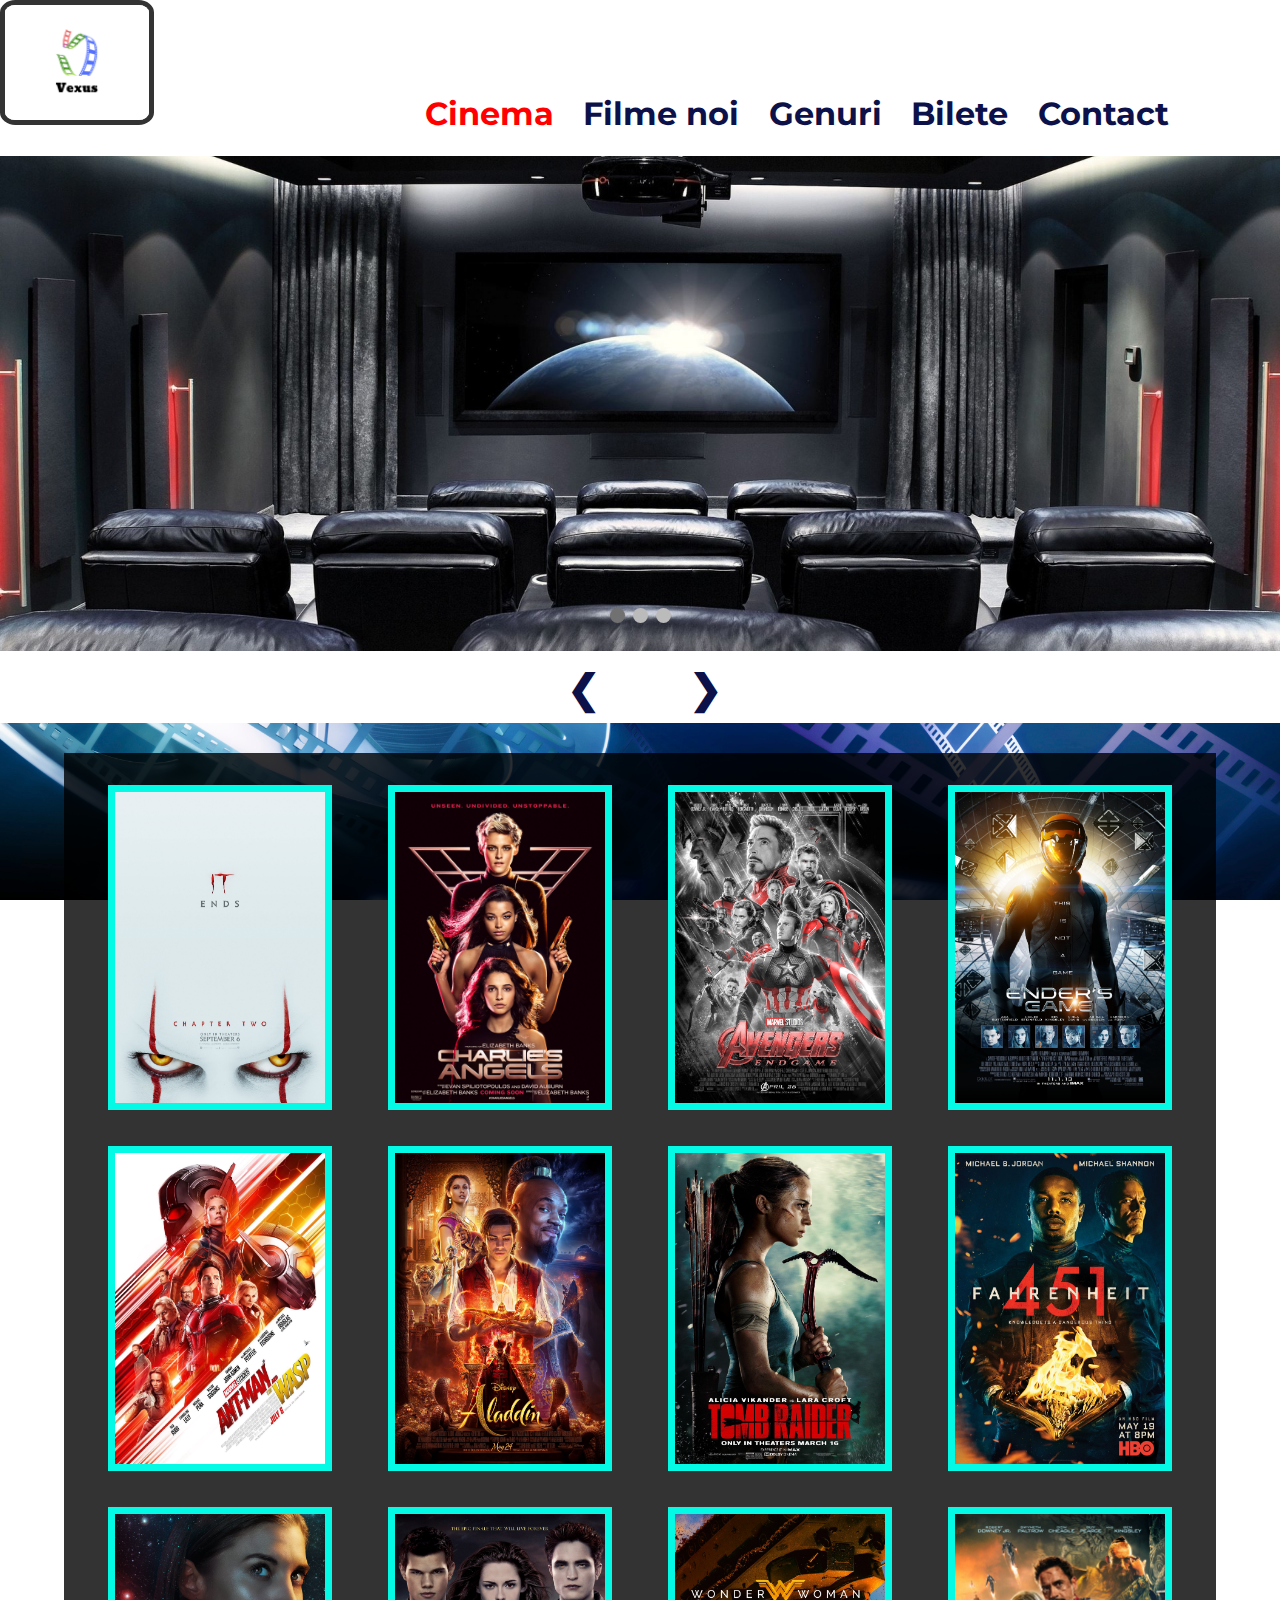
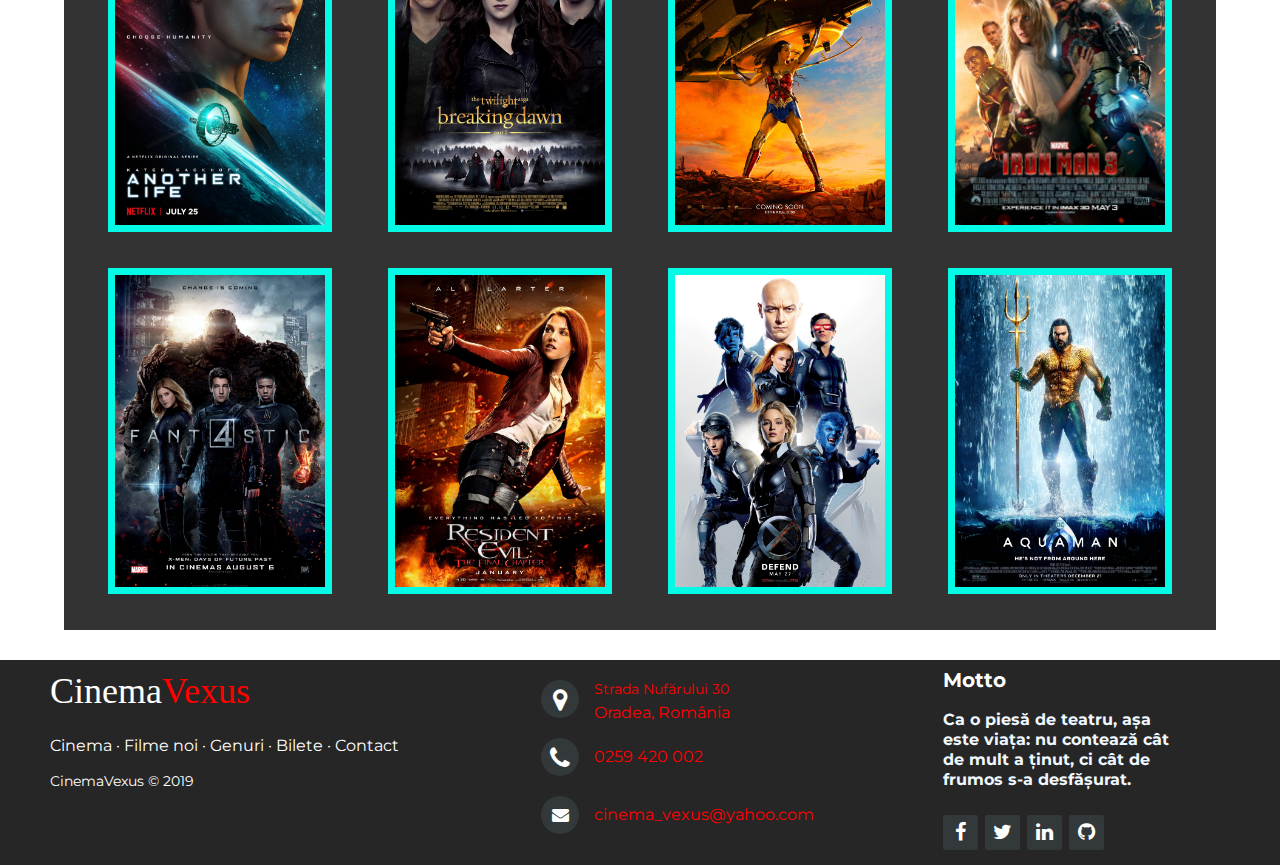
<file: index.html>
<!DOCTYPE html>
<html>
<head>
	<meta charset="utf-8">
	<title>Cinema</title>
	
	<link rel="stylesheet" type="text/css" href="./Cinema/style.css">
	
	<link rel="stylesheet" href="https://cdnjs.cloudflare.com/ajax/libs/font-awesome/4.7.0/css/font-awesome.min.css">
	<link href="https://fonts.googleapis.com/css?family=Montserrat" rel="stylesheet">
	
	<meta name="viewport" content="width=device-width, initial-scale=1">
	
	<script type="text/javascript" src="./Cinema/JavaScript/Hamburger.js"></script>
	<script type="text/javascript" src="./Cinema/JavaScript/Carousel.js"></script>
	<script type="text/javascript" src="./Cinema/JavaScript/Hover.js"></script>
</head>
<body>

	<header>
	
		<a href="index.html"><img src="./Cinema/Imagini Cinema/Imagini Logo/Vexus.png"  class="logo" alt="logo"></a>
		<nav>
			<a href="javascript:void(0);" class="icon" onclick="hamburgerMenu()"><i class="fa fa-bars"></i></a>
			<ul class="nav" id="primary-menu">
				    <li class="current-page"><a href="Cinema.html">Cinema</a></li>
                    <li><a href="./Filme noi/FilmeNoi.html">Filme noi</a></li>
                    <li><a href="./Genuri/Genuri.html">Genuri</a></li>
                    <li><a href="./Bilete/Bilete.html">Bilete</a></li>
                    <li><a href="./Contact/Contact.html">Contact</a></li>
			</ul>
		</nav>
		
		<div class="slideshow">
			<div class="mySlides fade">
				<img src="./Cinema/Imagini Cinema/Imagini Carousel/Imagine carousel 1.jpg" style="width:100%">
			  </div>

			<div class="mySlides fade">
			  <img src="./Cinema/Imagini Cinema/Imagini Carousel/Imagine carousel 2.jpg" style="width:100%">
			</div>

			<div class="mySlides fade">
			  <img src="./Cinema/Imagini Cinema/Imagini Carousel/Imagine carousel 3.jpg" style="width:100%">
			</div>
			
			<a class="prev" onclick="plusSlides(-1)">&#10094;</a>
			<a class="next" onclick="plusSlides(1)">&#10095;</a>
		</div>
		
		<div class="dots">
		  <span class="dot"></span> 
		  <span class="dot"></span> 
		  <span class="dot"></span>
		</div>
	</header>


<div class="main-wrapper">
	<section>
            <div class="gallery">
			  <img src="./Cinema/Imagini Cinema/Imagini Galerie/It.jpg"  alt="It">
            </div>
              
            <div class="gallery">
				<img src="./Cinema/Imagini Cinema/Imagini Galerie/Charlie s Angels.jpg" alt="Charlie s Angels">
            </div>
        
            <div class="gallery">
				<img src="./Cinema/Imagini Cinema/Imagini Galerie/Avengers.jpg" alt="Avengers">
            </div>
        
            <div class="gallery">
				<img src="./Cinema/Imagini Cinema/Imagini Galerie/Ender s Game.jpg" alt="Ender s Game">
            </div>
        
            <div class="gallery">
				<img src="./Cinema/Imagini Cinema/Imagini Galerie/Anti-Man.jpg" alt="Anti-Man">
            </div>
        
            <div class="gallery">
				<img src="./Cinema/Imagini Cinema/Imagini Galerie/Aladin.jpg" alt="Aladin">
            </div>
        
            <div class="gallery">
				<img src="./Cinema/Imagini Cinema/Imagini Galerie/Tomb-Raider.jpg" alt="Tomb-Raider">
            </div>
        
            <div class="gallery">
				<img src="./Cinema/Imagini Cinema/Imagini Galerie/Fahrenheit.jpg" alt="Fahrenheit">
            </div>
        
            <div class="gallery">
				<img src="./Cinema/Imagini Cinema/Imagini Galerie/Another.jpg" alt="Another">
            </div>
        
            <div class="gallery">
				<img src="./Cinema/Imagini Cinema/Imagini Galerie/Twiligth.jpg" alt="Twiligth">
            </div>
        
            <div class="gallery">
				<img src="./Cinema/Imagini Cinema/Imagini Galerie/Wonder-Woman.jpg" alt="Wonder-Woman">
            </div>
        
            <div class="gallery">
				<img src="./Cinema/Imagini Cinema/Imagini Galerie/Iron Man 3.jpg" alt="Iron Man 3">
            </div>

            <div class="gallery">
				<img src="./Cinema/Imagini Cinema/Imagini Galerie/Fantastic-Four.jpg" alt="Fantastic-Four">
            </div>

            <div class="gallery">
				<img src="./Cinema/Imagini Cinema/Imagini Galerie/Resident-Evil.jpg" alt="Resident-Evil">
            </div>

            <div class="gallery">
				<img src="./Cinema/Imagini Cinema/Imagini Galerie/X-men.jpeg" alt="X-men">
            </div>

            <div class="gallery">
				<img src="./Cinema/Imagini Cinema/Imagini Galerie/Aqua-Man.jpg" alt="Aqua-Man">
            </div>  
    </section>
</div>


    <footer class="footer-distributed">
		<div class="footer-left">
		<h3>Cinema<span>Vexus</span></h3>
 
		<p class="footer-links">
        <a href="index.html">Cinema</a>
    ·
		<a href="./Filme noi/FilmeNoi.html">Filme noi</a>
	·
		<a href="./Genuri/Genuri.html">Genuri</a>
	·
		<a href="./Bilete/Bilete.html">Bilete</a>
	·
		<a href="./Contact/Contact.html">Contact</a>
		</p>
 
		<p class="footer-company-name">CinemaVexus &copy; 2019</p>
		</div>
 

		<div class="footer-center">
		<div><i class="fa fa-map-marker"></i><p><span><a href="https://www.google.com/maps/place/Cinema+Palace/@47.0349011,21.9464564,17z/data=!3m1!4b1!4m5!3m4!1s0x474638715afbd18d:0xbb1c4d436ea71452!8m2!3d47.0349011!4d21.9486451">Strada Nufărului 30</span> Oradea, România</a></p></div>
 
		<div>
		<i class="fa fa-phone"></i><p>0259 420 002</p>
		</div>
 
		<div>
		<i class="fa fa-envelope"></i><p><a href="mailto:cinema_vexus@yahoo.com">cinema_vexus@yahoo.com</a></p>
		</div>
		</div>
 

		<div class="footer-right">
		<p class="footer-company-about">
		<span>Motto</span>
			  Ca o piesă de teatru, așa este viața: 
			  nu contează cât de mult a ținut,
			  ci cât de frumos s-a desfășurat.
		</p>
 
		<div class="footer-icons">
			  <a href="https://www.facebook.com"><i class="fa fa-facebook"></i></a>
			  <a href="https://twitter.com/?lang=ro"><i class="fa fa-twitter"></i></a>
			  <a href="https://ro.linkedin.com"><i class="fa fa-linkedin"></i></a>
			  <a href="https://circleci.com/integrations/github/?utm_source=gnb&utm_medium=SEM&utm_campaign=SEM-gnb-Github-Eng-ni&utm_content=SEM-gnb-Github-Eng-ni-Github&gclid=EAIaIQobChMIz46CmZa45gIVguF3Ch3kxQafEAAYASAAEgL9aPD_BwE"><i class="fa fa-github"></i></a> 
		</div>
		</div>
		</footer>
</div>
</body>
</html>
</file>
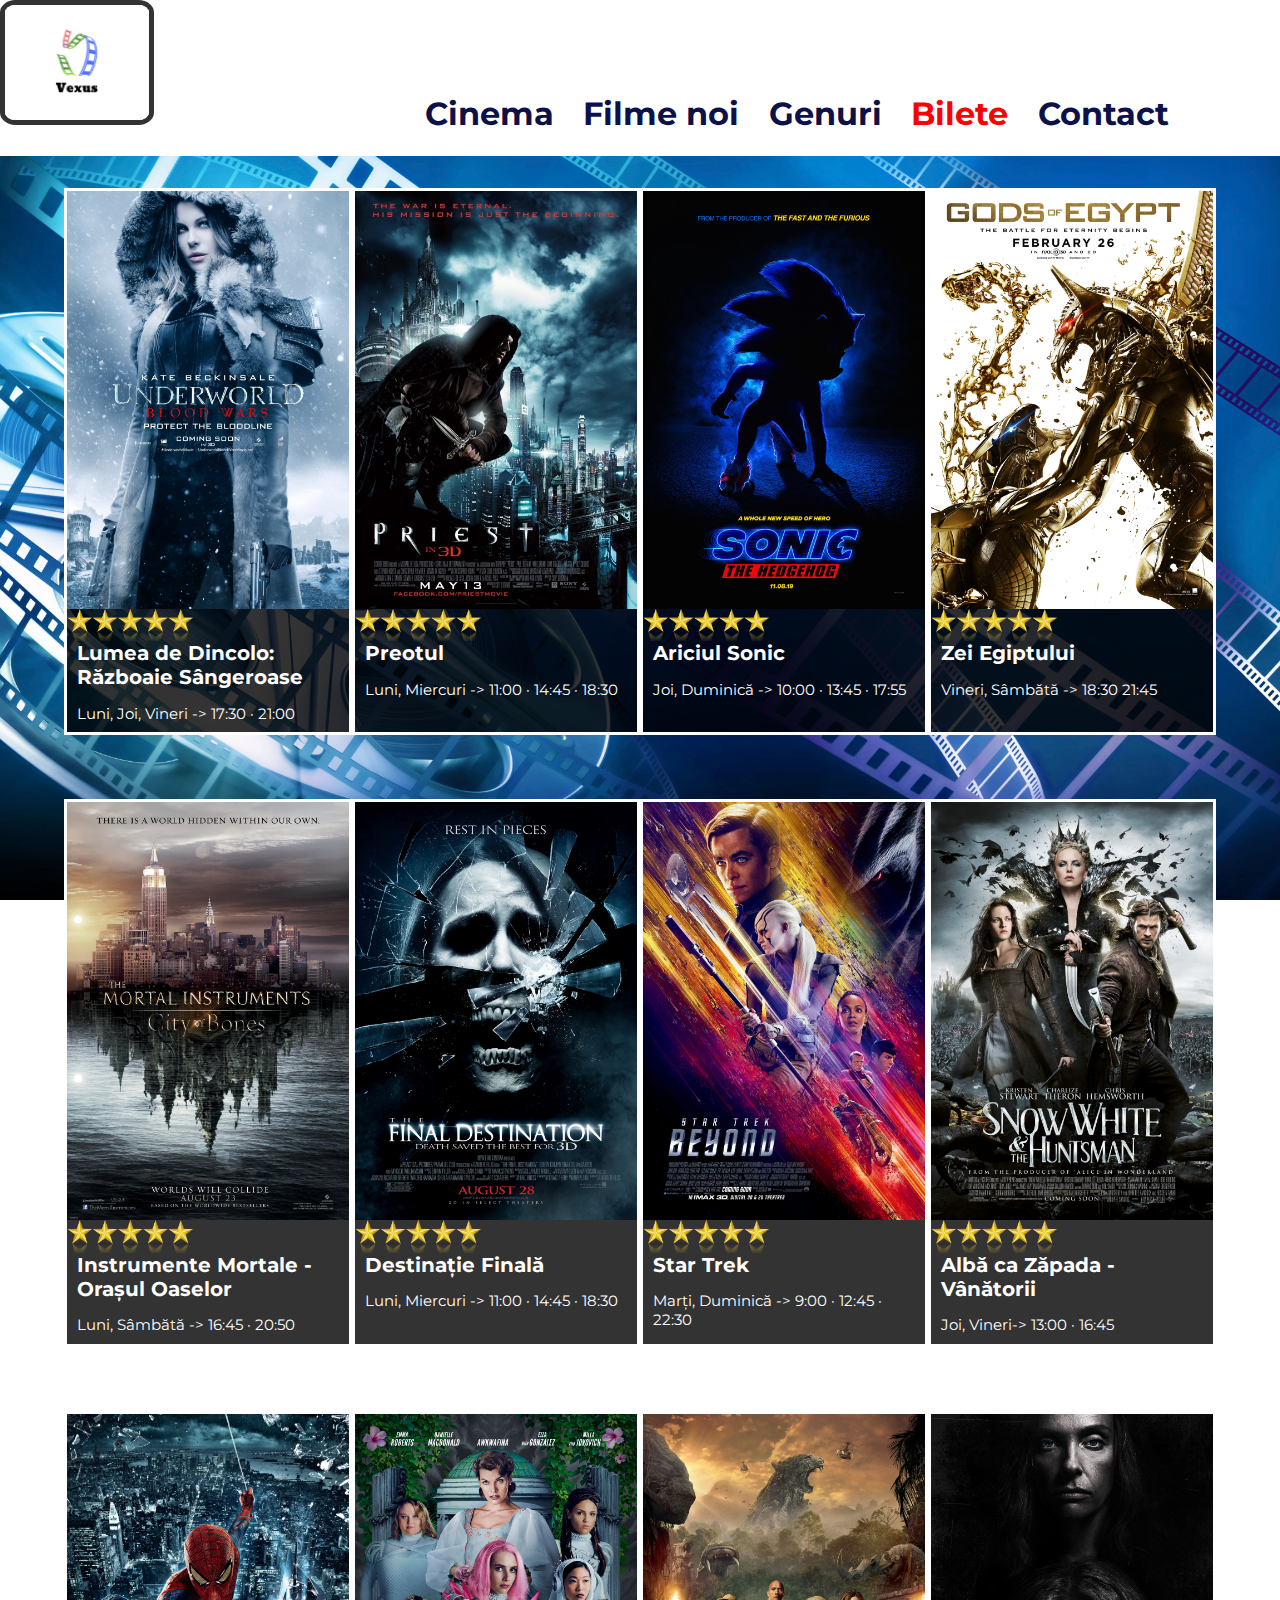
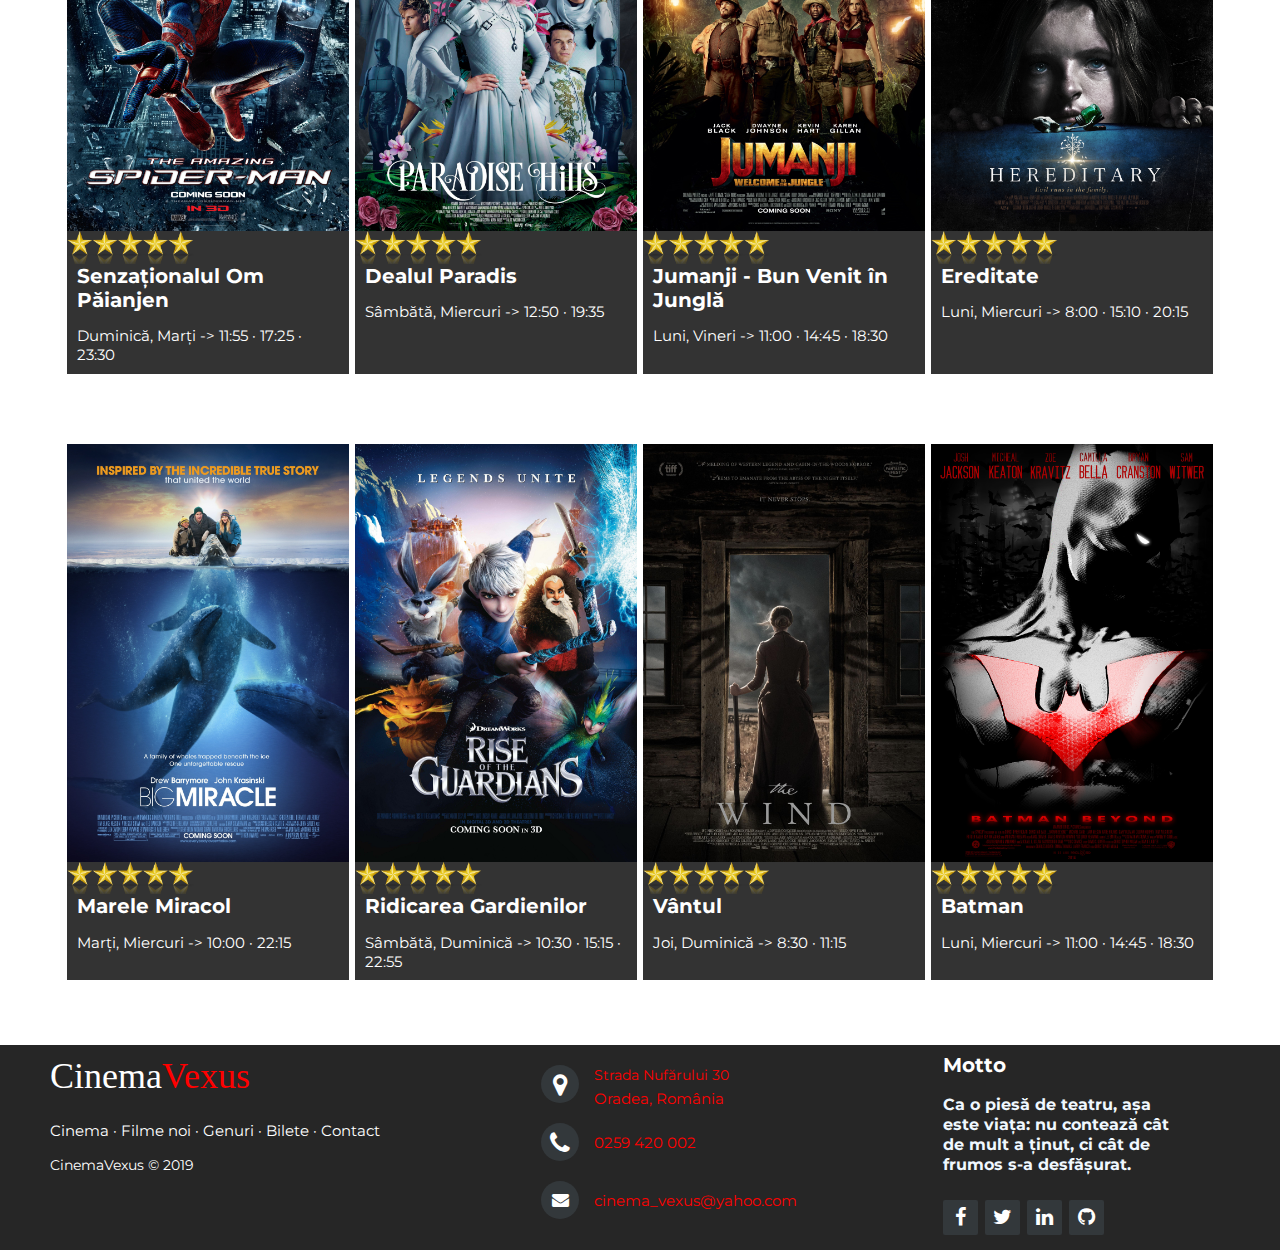
<file: Bilete/Bilete.html>
<!DOCTYPE html>
<html>
<head>
	<meta charset="utf-8">
	<title>Bilete</title>
	
	<link rel="stylesheet" type="text/css" href="style.css">
	
	<link rel="stylesheet" href="https://cdnjs.cloudflare.com/ajax/libs/font-awesome/4.7.0/css/font-awesome.min.css">
	<link href="https://fonts.googleapis.com/css?family=Montserrat" rel="stylesheet">
	
	<meta name="viewport" content="width=device-width, initial-scale=1">
	
	<script type="text/javascript" src="JavaScript/Hamburger.js"></script>
</head>
<body>

	<header>
	
		<a href="../Cinema/Cinema.html"><img src="Imagini Bilete/Imagini Logo/Vexus.png"  class="logo" alt="logo"></a>
		<nav>
			<a href="javascript:void(0);" class="icon" onclick="hamburgerMenu()"><i class="fa fa-bars"></i></a>
			<ul class="nav" id="primary-menu">
				    <li><a href="../index.html">Cinema</a></li>
                    <li><a href="../Filme noi/FilmeNoi.html">Filme noi</a></li>
                    <li><a href="../Genuri/Genuri.html">Genuri</a></li>
                    <li class="current-page"><a href="Bilete.html">Bilete</a></li>
                    <li><a href="../Contact/Contact.html">Contact</a></li>
			</ul>
		</nav>
	</header>


	<div class="main-wrapper">
		<section class="gallery-wrapper">
			<dv class="gallery">
				<div class="hovereffect">
				<img class="poster" src="Imagini Bilete/Imagini Galerie/Poster1.jpg"/>
				<div class="overlay">
					<a href="#"><h3>Cumpără bilet</h3></a>
					<a class="info" href="https://www.youtube.com/watch?v=rKHL5PyAPzs">Vezi Trailer</a>
				</div>
			</div>
				<div class="Raiting"><img class="raiting" src="Imagini Bilete/Imagini Galerie/5-star-rating.png"/></div>
				<h2>Lumea de Dincolo: Războaie Sângeroase</h2>
				<p>Luni, Joi, Vineri -> 17:30 · 21:00</p>
			</dv>
	
			<dv class="gallery">
				<div class="hovereffect">
				<img class="poster" src="Imagini Bilete/Imagini Galerie/Poster2.jpg"/>
				<div class="overlay">
					<a href="#"><h3>Cumpără bilet</h3></a>
					<a class="info" href="https://www.youtube.com/watch?v=-VNczhWD2ao">Vezi Trailer</a>
				</div>
			</div>
				<div class="Raiting"><img class="raiting" src="Imagini Bilete/Imagini Galerie/5-star-rating.png"/></div>
				<h2>Preotul</h2>
				<p>Luni, Miercuri -> 11:00 · 14:45 · 18:30</p>
			</dv>
	
			<dv class="gallery">
				<div class="hovereffect">
				<img class="poster" src="Imagini Bilete/Imagini Galerie/Poster3.jpg"/>
				<div class="overlay">
					<a href="#"><h3>Cumpără bilet</h3></a>
					<a class="info" href="https://www.youtube.com/watch?v=szby7ZHLnkA">Vezi Trailer</a>
				</div>
			</div>
				<div class="Raiting"><img class="raiting" src="Imagini Bilete/Imagini Galerie/5-star-rating.png"/></div>
				<h2>Ariciul Sonic</h2>
				<p>Joi, Duminică -> 10:00 · 13:45 · 17:55</p>
			</dv>	

			<dv class="gallery">
				<div class="hovereffect">
				<img class="poster" src="Imagini Bilete/Imagini Galerie/Poster4.jpg"/>
				<div class="overlay">
					<a href="#"><h3>Cumpără bilet</h3></a>
					<a class="info" href="https://www.youtube.com/watch?v=IJBnK2wNQSo">Vezi Trailer</a>
				</div>
			</div>
				<div class="Raiting"><img class="raiting" src="Imagini Bilete/Imagini Galerie/5-star-rating.png"/></div>
				<h2>Zei Egiptului</h2>
				<p>Vineri, Sâmbătă -> 18:30 21:45</p>
			</dv>	

			<dv class="gallery">
				<div class="hovereffect">
				<img class="poster" src="Imagini Bilete/Imagini Galerie/Poster5.jpg"/>
				<div class="overlay">
					<a href="#"><h3>Cumpără bilet</h3></a>
					<a class="info" href="https://www.youtube.com/watch?v=GHlwRsl2uFk">Vezi Trailer</a>
				</div>
			</div>
				<div class="Raiting"><img class="raiting" src="Imagini Bilete/Imagini Galerie/5-star-rating.png"/></div>
				<h2>Instrumente Mortale - Orașul Oaselor</h2>
				<p>Luni, Sâmbătă -> 16:45 · 20:50</p>
			</dv>	

			<dv class="gallery">
				<div class="hovereffect">
				<img class="poster" src="Imagini Bilete/Imagini Galerie/Poster6.jpg"/>
				<div class="overlay">
					<a href="#"><h3>Cumpără bilet</h3></a>
					<a class="info" href="https://www.youtube.com/watch?v=PI87-0g_SI8">Vezi Trailer</a>
				</div>
			</div>
				<div class="Raiting"><img class="raiting" src="Imagini Bilete/Imagini Galerie/5-star-rating.png"/></div>
				<h2>Destinație Finală</h2>
				<p>Luni, Miercuri -> 11:00 · 14:45 · 18:30</p>
			</dv>	

			<dv class="gallery">
				<div class="hovereffect">
				<img class="poster" src="Imagini Bilete/Imagini Galerie/Poster7.jpg"/>
				<div class="overlay">
					<a href="#"><h3>Cumpără bilet</h3></a>
					<a class="info" href="https://www.youtube.com/watch?v=QAEkuVgt6Aw">Vezi Trailer</a>
				</div>
			</div>
				<div class="Raiting"><img class="raiting" src="Imagini Bilete/Imagini Galerie/5-star-rating.png"/></div>
				<h2>Star Trek</h2>
				<p>Marți, Duminică -> 9:00 · 12:45 · 22:30</p>
			</dv>	

			<dv class="gallery">
				<div class="hovereffect">
				<img class="poster" src="Imagini Bilete/Imagini Galerie/Poster8.jpg"/>
				<div class="overlay">
					<a href="#"><h3>Cumpără bilet</h3></a>
					<a class="info" href="https://www.youtube.com/watch?v=F9cBVm9gtKU">Vezi Trailer</a>
				</div>
			</div>
				<div class="Raiting"><img class="raiting" src="Imagini Bilete/Imagini Galerie/5-star-rating.png"/></div>
				<h2>Albă ca Zăpada - Vânătorii</h2>
				<p>Joi, Vineri-> 13:00 · 16:45</p>
			</dv>	

			<dv class="gallery">
				<div class="hovereffect">
				<img class="poster" src="Imagini Bilete/Imagini Galerie/Poster9.jpg"/>
				<div class="overlay">
					<a href="#"><h3>Cumpără bilet</h3></a>
					<a class="info" href="https://www.youtube.com/watch?v=LA1LbyY1_v0">Vezi Trailer</a>
				</div>
			</div>
				<div class="Raiting"><img class="raiting" src="Imagini Bilete/Imagini Galerie/5-star-rating.png"/></div>
				<h2>Senzaționalul Om Păianjen</h2>
				<p>Duminică, Marți -> 11:55 · 17:25 · 23:30</p>
			</dv>	

			<dv class="gallery">
				<div class="hovereffect">
				<img class="poster" src="Imagini Bilete/Imagini Galerie/Poster10.jpg"/>
				<div class="overlay">
					<a href="#"><h3>Cumpără bilet</h3></a>
					<a class="info" href="https://www.youtube.com/watch?v=VYWZZcnTqto">Vezi Trailer</a>
				</div>
			</div>
				<div class="Raiting"><img class="raiting" src="Imagini Bilete/Imagini Galerie/5-star-rating.png"/></div>
				<h2>Dealul Paradis</h2>
				<p>Sâmbătă, Miercuri -> 12:50 · 19:35</p>
			</dv>	

			<dv class="gallery">
				<div class="hovereffect">
				<img class="poster" src="Imagini Bilete/Imagini Galerie/Poster11.jpg"/>
				<div class="overlay">
					<a href="#"><h3>Cumpără bilet</h3></a>
					<a class="info" href="https://www.youtube.com/watch?v=2QKg5SZ_35I">Vezi Trailer</a>
				</div>
			</div>
				<div class="Raiting"><img class="raiting" src="Imagini Bilete/Imagini Galerie/5-star-rating.png"/></div>
				<h2>Jumanji - Bun Venit în Junglă</h2>
				<p>Luni, Vineri -> 11:00 · 14:45 · 18:30</p>
			</dv>	

			<dv class="gallery">
				<div class="hovereffect">
				<img class="poster" src="Imagini Bilete/Imagini Galerie/Poster12.jpg"/>
				<div class="overlay">
					<a href="#"><h3>Cumpără bilet</h3></a>
					<a class="info" href="https://www.youtube.com/watch?v=YHxcDbai7aU">Vezi Trailer</a>
				</div>
			</div>
				<div class="Raiting"><img class="raiting" src="Imagini Bilete/Imagini Galerie/5-star-rating.png"/></div>
				<h2>Ereditate</h2>
				<p>Luni, Miercuri -> 8:00 · 15:10 · 20:15</p>
			</dv>	

			<dv class="gallery">
				<div class="hovereffect">
				<img class="poster" src="Imagini Bilete/Imagini Galerie/Poster13.jpeg"/>
				<div class="overlay">
					<a href="#"><h3>Cumpără bilet</h3></a>
					<a class="info" href="https://www.youtube.com/watch?v=Qv-mWQUoXOg">Vezi Trailer</a>
				</div>
			</div>
				<div class="Raiting"><img class="raiting" src="Imagini Bilete/Imagini Galerie/5-star-rating.png"/></div>
				<h2>Marele Miracol</h2>
				<p>Marți, Miercuri -> 10:00 · 22:15</p>
			</dv>	

			<dv class="gallery">
				<div class="hovereffect">
				<img class="poster" src="Imagini Bilete/Imagini Galerie/Poster14.jpg"/>
				<div class="overlay">
					<a href="#"><h3>Cumpără bilet</h3></a>
					<a class="info" href="https://www.youtube.com/watch?v=Qv-mWQUoXOg">Vezi Trailer</a>
				</div>
			</div>
				<div class="Raiting"><img class="raiting" src="Imagini Bilete/Imagini Galerie/5-star-rating.png"/></div>
				<h2>Ridicarea Gardienilor</h2>
				<p>Sâmbătă, Duminică -> 10:30 · 15:15 · 22:55</p>
			</dv>	

			<dv class="gallery">
				<div class="hovereffect">
				<img class="poster" src="Imagini Bilete/Imagini Galerie/Poster15.jpg"/>
				<div class="overlay">
					<a href="#"><h3>Cumpără bilet</h3></a>
					<a class="info" href="https://www.youtube.com/watch?v=WVZBNT0Ap-A">Vezi Trailer</a>
				</div>
			</div>
				<div class="Raiting"><img class="raiting" src="Imagini Bilete/Imagini Galerie/5-star-rating.png"/></div>
				<h2>Vântul</h2>
				<p>Joi, Duminică -> 8:30 · 11:15</p>
			</dv>	

			<dv class="gallery">
				<div class="hovereffect">
				<img class="poster" src="Imagini Bilete/Imagini Galerie/Poster16.jpg"/>
				<div class="overlay">
					<a href="#"><h3>Cumpără bilet</h3></a>
					<a class="info" href="https://www.youtube.com/watch?v=k7JL4OgWM8k">Vezi Trailer</a>
				</div>
			</div>
				<div class="Raiting"><img class="raiting" src="Imagini Bilete/Imagini Galerie/5-star-rating.png"/></div>
				<h2>Batman</h2>
				<p>Luni, Miercuri -> 11:00 · 14:45 · 18:30</p>
			</dv>	
		</section>
		</div>


    <footer class="footer-distributed">
		<div class="footer-left">
		<h3>Cinema<span>Vexus</span></h3>
 
		<p class="footer-links">
        <a href="../index.html">Cinema</a>
    ·
		<a href="../Filme noi/FilmeNoi.html">Filme noi</a>
	·
		<a href="../Genuri/Genuri.html">Genuri</a>
	·
		<a href="Bilete.html">Bilete</a>
	·
		<a href="../Contact/Contact.html">Contact</a>
		</p>
 
		<p class="footer-company-name">CinemaVexus &copy; 2019</p>
		</div>
 

		<div class="footer-center">
		<div><i class="fa fa-map-marker"></i><p><span><a href="https://www.google.com/maps/place/Cinema+Palace/@47.0349011,21.9464564,17z/data=!3m1!4b1!4m5!3m4!1s0x474638715afbd18d:0xbb1c4d436ea71452!8m2!3d47.0349011!4d21.9486451">Strada Nufărului 30</span> Oradea, România</a></p></div>
 
		<div>
		<i class="fa fa-phone"></i><p>0259 420 002</p>
		</div>
 
		<div>
		<i class="fa fa-envelope"></i><p><a href="mailto:cinema_vexus@yahoo.com">cinema_vexus@yahoo.com</a></p>
		</div>
		</div>
 

		<div class="footer-right">
		<p class="footer-company-about">
		<span>Motto</span>
			  Ca o piesă de teatru, așa este viața: 
			  nu contează cât de mult a ținut,
			  ci cât de frumos s-a desfășurat.
		</p>
 
		<div class="footer-icons">
			  <a href="https://www.facebook.com"><i class="fa fa-facebook"></i></a>
			  <a href="https://twitter.com/?lang=ro"><i class="fa fa-twitter"></i></a>
			  <a href="https://ro.linkedin.com"><i class="fa fa-linkedin"></i></a>
			  <a href="https://circleci.com/integrations/github/?utm_source=gnb&utm_medium=SEM&utm_campaign=SEM-gnb-Github-Eng-ni&utm_content=SEM-gnb-Github-Eng-ni-Github&gclid=EAIaIQobChMIz46CmZa45gIVguF3Ch3kxQafEAAYASAAEgL9aPD_BwE"><i class="fa fa-github"></i></a> 
		</div>
		</div>
		</footer>
</body>
</html>
</file>
<file: Cinema/style.css>
html, body{
	margin: 0;
	padding: 0;
	height: 100%;
}

body {
    background-image: url("Imagini Cinema/Background/Background pagina.jpg"); 
    background-position: center center; 
    background-repeat: no-repeat;
    background-attachment: fixed; 
	background-size: cover; 
	font-family: 'Montserrat', Arial, Helvetica, sans-serif;
}


/*proprietati CSS pentru header*/
header{
	background-color: white;
    width: 100%; 
}

*{
	box-sizing: border-box;
}

a{
	text-decoration: none;
}

.logo{
    width: 150px;
    border: 5px solid;
    border-color: rgb(51, 51, 51);
    border-radius: 10%;
}


/*proprietati CSS meniu*/
nav{
	text-align: left;
    background-color: rgb(12, 18, 73);}

li{
	padding-top: 8px;
	padding-bottom: 7px;
	list-style: none;
}

nav li a{
    color: white;
    font-size: 1.5rem;
}

.current-page a{
	color: red;
}

#primary-menu{
	display: none;
}

.icon{
	float: right;
	color: rgb(12, 18, 73);
	font-size: 2rem;
    margin-top:-3rem;
    margin-right:2rem;
}


/*proprietati CSS meniu efect Hover*/
.nav * {
  transition: all .35s ease;
}

.nav a {
  padding: .1em .3em;
  position: relative;
}

.nav a::before,
.nav a::after {
  content: '';
  height: 14px;
  width: 14px;
  position: absolute;
  transition: all .35s ease;
  opacity: 0;
}

.nav a::before {
  content: '';
  right: 0;
  top: 0;
  border-top: 3px solid rgb(14, 77, 211);
  border-right: 3px solid rgb(14, 77, 211);
  transform: translate(-100%, 50%);
}

.nav a:after {
  content: '';
  left: 0;
  bottom: 0;
  border-bottom: 3px solid rgb(14, 77, 211);
  border-left: 3px solid rgb(14, 77, 211);
  transform: translate(100%, -50%)
}

.nav a:hover:before,
.nav a:hover:after{
  transform: translate(0,0);
  opacity: 1;
}

.nav a:hover {
  color: rgb(14, 77, 211);
}


/*proprietati CSS Carousel*/
.slideshow{
	display: none;
}


/*proprietati CSS galerie de imagini*/
section{
	display: flex;
	flex-direction: column;
	flex-wrap: wrap;
    padding:1rem; 
}

.gallery{
	width: 60%;
	margin:1rem auto;
	overflow: hidden;
	position: relative;
	text-align: center;
}

.gallery img{
	width: 100%;
	border-style: solid;
	border-color: rgb(5, 250, 229);
	border-width: 7px;
}


/*proprietati footer*/
footer{
	bottom: 0;
}

.footer-distributed{
    background-color: rgba(0,0,0,0.85);
	width: 100%;
	text-align: left;
	font: bold 16px;
	padding: 10px 50px;
	margin-top: 30px;
}
 
.footer-distributed .footer-left,
.footer-distributed .footer-center,
.footer-distributed .footer-right{
	display: inline-block;
	vertical-align: top;
}
 
/*proprietati footer coloana 1*/
.footer-distributed .footer-left{
	width: 40%;
}
 
.footer-distributed h3{
	color:  #ffffff;
	font: normal 36px 'Cookie', cursive;
	margin: 0;
}
 
.footer-distributed h3 span{
	color:  red;
}
 
.footer-distributed .footer-links{
	color:  #ffffff;
	margin: 20px 0 12px;
	padding: 0;
}
 
.footer-distributed .footer-links a{
	display:inline-block;
	line-height: 1.8;
	color:  inherit;
}
 
.footer-distributed .footer-company-name{
	color:  white;
	font-size: 14px;
	font-weight: normal;
	margin: 0;
}
 
/*proprietati footer coloana 2*/
.footer-distributed .footer-center{
	width: 35%;
}
 
.footer-distributed .footer-center i{
	background-color:  #33383b;
	color: #ffffff;
	font-size: 25px;
	width: 38px;
	height: 38px;
	border-radius: 50%;
	text-align: center;
	line-height: 42px;
	margin: 10px 15px;
	vertical-align: middle;
}
 
.footer-distributed .footer-center i.fa-envelope{
	font-size: 17px;
	line-height: 38px;
}
 
.footer-distributed .footer-center p{
	display: inline-block;
	color:  red;
	vertical-align: middle;
	margin:0;
}
 
.footer-distributed .footer-center p span{
	display:block;
	font-weight: normal;
	font-size:14px;
	line-height:2;
}
 
.footer-distributed .footer-center p a{
	color:  red;
}
 
/*proprietati footer coloana*/
.footer-distributed .footer-right{
	width: 20%;
}
 
.footer-distributed .footer-company-about{
	line-height: 20px;
	color:  aliceblue;
	font-size: 16px;
	font-weight: bold;
	margin: 0;
}
 
.footer-distributed .footer-company-about span{
	display: block;
	color:  white;
	font-size: 20px;
	font-weight: bold;
	margin-bottom: 20px;
}
 
.footer-distributed .footer-icons{
	margin-top: 25px;
}
 
.footer-distributed .footer-icons a{
	display: inline-block;
	width: 35px;
	height: 35px;
	cursor: pointer;
	background-color:  #33383b;
	border-radius: 2px;
	font-size: 20px;
	color: #ffffff;
	text-align: center;
	line-height: 35px;
	margin-right: 3px;
	margin-bottom: 5px;
}

/*efect Hover link-uri social media*/
.footer-icons a::before {
	content: '';
	transition: .5s;
	transform: scale(.9);
  }
  
  .footer-icons a:hover::before {
	transform: scale(1.1);
	box-shadow: 0 0 15px red;
  }
  
  .footer-icons a:hover {
	box-shadow: 0 0 5px red;
	text-shadow: 0 0 5px red;
  }
 
 
 /*start responsive footer for tablet and phone*/
@media (max-width: 980px) {
 
	.footer-distributed{
		font: bold 14px;
	}
 
	.footer-distributed .footer-left,
	.footer-distributed .footer-center,
	.footer-distributed .footer-right{
		display: block;
		width: 100%;
		text-align: left;
	}
 
	.footer-distributed .footer-center i{
		margin-left: 0;
    }
}
/*sfarsit responsive footer for tablet and phone*/


/*start responsive for tablet*/
@media (min-width: 768px){

/*proprietati CSS header*/
.logo{
	width: 10%;
}

	.icon{
		display: none;
	}

	#primary-menu{
        display: block;
	}

	li{
		display: inline-block;
	}

	nav{
		background-color: initial;
		display: inline-block;
		width: 80%;
        text-align: right;
	}

	nav li a{
		color: rgb(12, 18, 73);;
		font-weight: bold;
		font-size: 1.4rem;
		margin:0.2rem;
    }
   
   
/*proprietati CSS Carousel*/
	.slideshow{
		display: initial;
		width: 100%;
		position: relative;
	 	margin:2rem auto 1rem auto;
	}

	.dot {
	  height: 15px;
	  width: 15px;
	  margin: 0 2px;
	  background-color: #bbb;
	  border-radius: 50%;
	  display: inline-block;
	  transition: background-color 0.6s ease;
    }
    
	.dots{
		text-align: center;
		position:relative;
		bottom:6rem;
    }
    
	.active {
	  background-color: #717171;
    }
    
	.fade {
	  -webkit-animation-name: fade;
	  -webkit-animation-duration: 0.5s;
	  animation-name: fade;
	  animation-duration: 1s;
	}

	@-webkit-keyframes fade {
	  from {opacity: .4} 
	  to {opacity: 1}
	}

	@keyframes fade {
	  from {opacity: .4} 
	  to {opacity: 1}
    }
    
	.mySlides{
		width: 100%;
		display: none;
    }
    
	.mySlides img{
		width: 100%;
		object-fit: cover;
	  	object-position: center; 
	  	height: 55vh;
    }
    
	.prev, .next {
	  cursor: pointer;
	  position: relative;
	  bottom: -0.6rem;
	  text-align: center;
	  left: calc(50% - 115px);
	  margin:0 2rem;
	  width: auto;
	  padding: 10px;
	  color: rgb(12, 18, 73);
	  font-weight: bold;
	  font-size: 2.5rem;
	  transition: 0.6s ease;
	  border-radius: 0 3px 3px 0;
	  user-select: none;
	}

	.next {
	  right: 0;
	  border-radius: 3px 0 0 3px;
	}

	.prev:hover, .next:hover {
	  background-color: rgb(88, 88, 85);
	}


/*proprietati CSS galerie de imagini*/
	section{
		flex-direction: row;
	}

	.main-wrapper{
		width: 90%;
		margin: 0 auto;
	}

	.gallery{
        width: 40%;
        padding-left: -1.5rem;
	}

	section{
	background-color: rgba(0,0,0,0.8);
	margin-top: 30px; 
	}
}
/*end responsive for tablet*/


/*start responsive for desktop*/
@media (min-width: 1024px){
/*proprietati CSS Header*/
	.logo{
        width: 12%;
    }
    
    nav li a{
		font-size: 2rem;
    }


/*proprietati CSS galerie de imagini*/
    section{
        margin-top: 30px;
	}
	
	.main-wrapper{
		width: 90%;
		margin: 0 auto;
	}

	.gallery{
        width: 20%;
		padding-left: -1.5rem;
		margin:1rem 2.5%;
	}	
}
</file>
<file: Bilete/style.css>
html, body{
	margin: 0;
	padding: 0;
	height: 100%;
}

body {
    background-image: url("Imagini Bilete/Background/Background pagina.jpg"); 
    background-position: center center; 
    background-repeat: no-repeat;
    background-attachment: fixed; 
	background-size: cover; 
	font-family: 'Montserrat', Arial, Helvetica, sans-serif;
}


/*proprietati CSS pentru header*/
header{
	background-color: white;
    width: 100%; 
}

*{
	box-sizing: border-box;
}

a{
	text-decoration: none;
}

.logo{
    width: 150px;
    border: 5px solid;
    border-color: rgb(51, 51, 51);
    border-radius: 10%;
}


/*proprietati CSS meniu*/
nav{
	text-align: left;
    background-color: rgb(12, 18, 73);}

li{
	padding-top: 8px;
	padding-bottom: 7px;
	list-style: none;
}

nav li a{
    color: white;
    font-size: 1.5rem;
}

.current-page a{
	color: red;
}

#primary-menu{
	display: none;
}

.icon{
	float: right;
	color: rgb(12, 18, 73);
	font-size: 2rem;
    margin-top:-3rem;
    margin-right:2rem;
}


/*proprietati CSS meniu efect Hover*/
.nav * {
  transition: all .35s ease;
}

.nav a {
  padding: .1em .3em;
  position: relative;
}

.nav a::before,
.nav a::after {
  content: '';
  height: 14px;
  width: 14px;
  position: absolute;
  transition: all .35s ease;
  opacity: 0;
}

.nav a::before {
  content: '';
  right: 0;
  top: 0;
  border-top: 3px solid rgb(14, 77, 211);
  border-right: 3px solid rgb(14, 77, 211);
  transform: translate(-100%, 50%);
}

.nav a:after {
  content: '';
  left: 0;
  bottom: 0;
  border-bottom: 3px solid rgb(14, 77, 211);
  border-left: 3px solid rgb(14, 77, 211);
  transform: translate(100%, -50%)
}

.nav a:hover:before,
.nav a:hover:after{
  transform: translate(0,0);
  opacity: 1;
}

.nav a:hover {
  color: rgb(14, 77, 211);
}

/*proprietati CSS Sectiune*/
section{
	display: flex;
	flex-direction: column;
	flex-wrap: wrap;
}

.poster{
	width: 100%;
}

.raiting{
	width: 50%;
	float: left;
}

.Raiting{
	float: left;
}

.gallery{
	border-style: solid;
	border-width: 3px;
	background-color: rgba(0,0,0,0.8);
	width: 60%;
	margin:2rem auto;
}

.gallery p,h2{
	padding: .3rem;
	margin:.3rem;
	color: white;
}

h2{
	font-size: 20px;
}

p{
	font-size: 15px;
}


/*proprietati CSS efect Hover galerie de imagini*/
.hovereffect {
	width: 100%;
	float: left;
	overflow: hidden;
	position: relative;
	text-align: center;
	cursor: default;
  }
  
  .hovereffect .overlay {
	width: 100%;
	height: 100%;
	position: absolute;
	overflow: hidden;
	top: 0;
	left: 0;
	background-color: rgba(0,0,0,0.7);
	opacity: 0;
	filter: alpha(opacity=0);
	-webkit-transform: translate(460px, -100px) rotate(180deg);
	-ms-transform: translate(460px, -100px) rotate(180deg);
	transform: translate(460px, -100px) rotate(180deg);
	-webkit-transition: all 0.2s 0.4s ease-in-out;
	transition: all 0.2s 0.4s ease-in-out;
  }
  
  .hovereffect img {
	display: block;
	position: relative;
	-webkit-transition: all 0.2s ease-in;
	transition: all 0.2s ease-in;
  }
  
  h3 {
    display: block;
    margin-block-start: 33.5vw;
    margin-block-end: 2em;
    margin-inline-start: 30px;
    margin-inline-end: 30px;
    font-weight: bold;
}

  .hovereffect h3 {
	text-transform: uppercase;
	color: white;
	text-align: center;
	position: relative;
	font-size: 3.7vw;
	padding: 10px;
	background: red;
  }

  h3, .info{
	  font-size: 3vw;
  }
  
  .hovereffect a.info {
	display: inline-block;
	text-decoration: none;
	padding: 7px 14px;
	text-transform: uppercase;
	color: #fff;
	border: 1px solid red;
	background-color: transparent;
	-webkit-transform: translateY(-200px);
	-ms-transform: translateY(-200px);
	transform: translateY(-200px);
	-webkit-transition: all 0.2s ease-in-out;
	transition: all 0.2s ease-in-out;
  }
  
  .hovereffect a.info:hover {
	box-shadow: 0 0 10px red;
  }
  
  .hovereffect:hover .overlay {
	opacity: 1;
	filter: alpha(opacity=100);
	-webkit-transition-delay: 0s;
	transition-delay: 0s;
	-webkit-transform: translate(0px, 0px);
	-ms-transform: translate(0px, 0px);
	transform: translate(0px, 0px);
  }
  
  .hovereffect:hover h3 {
	-webkit-transform: translateY(0px);
	-ms-transform: translateY(0px);
	transform: translateY(0px);
	-webkit-transition-delay: 0.5s;
	transition-delay: 0.5s;
  }
  
  .hovereffect:hover a.info {
	-webkit-transform: translateY(0px);
	-ms-transform: translateY(0px);
	transform: translateY(0px);
	-webkit-transition-delay: 0.3s;
	transition-delay: 0.3s;
  }

  
/*proprietati footer*/
footer{
	bottom: 0;
}

.footer-distributed{
    background-color: rgba(0,0,0,0.85);
	width: 100%;
	text-align: left;
	font: bold 16px;
	padding: 10px 50px;
	margin-top: 30px;
}
 
.footer-distributed .footer-left,
.footer-distributed .footer-center,
.footer-distributed .footer-right{
	display: inline-block;
	vertical-align: top;
}
 
/*proprietati footer coloana 1*/
.footer-distributed .footer-left{
	width: 40%;
}
 
.footer-distributed h3{
	color:  #ffffff;
	font: normal 36px 'Cookie', cursive;
	margin: 0;
}
 
.footer-distributed h3 span{
	color:  red;
}
 
.footer-distributed .footer-links{
	color:  #ffffff;
	margin: 20px 0 12px;
	padding: 0;
}
 
.footer-distributed .footer-links a{
	display:inline-block;
	line-height: 1.8;
	color:  inherit;
}
 
.footer-distributed .footer-company-name{
	color:  white;
	font-size: 14px;
	font-weight: normal;
	margin: 0;
}
 
/*proprietati footer coloana 2*/
.footer-distributed .footer-center{
	width: 35%;
}
 
.footer-distributed .footer-center i{
	background-color:  #33383b;
	color: #ffffff;
	font-size: 25px;
	width: 38px;
	height: 38px;
	border-radius: 50%;
	text-align: center;
	line-height: 42px;
	margin: 10px 15px;
	vertical-align: middle;
}
 
.footer-distributed .footer-center i.fa-envelope{
	font-size: 17px;
	line-height: 38px;
}
 
.footer-distributed .footer-center p{
	display: inline-block;
	color:  red;
	vertical-align: middle;
	margin:0;
}
 
.footer-distributed .footer-center p span{
	display:block;
	font-weight: normal;
	font-size:14px;
	line-height:2;
}
 
.footer-distributed .footer-center p a{
	color:  red;
}
 
/*proprietati footer coloana*/
.footer-distributed .footer-right{
	width: 20%;
}
 
.footer-distributed .footer-company-about{
	line-height: 20px;
	color:  aliceblue;
	font-size: 16px;
	font-weight: bold;
	margin: 0;
}
 
.footer-distributed .footer-company-about span{
	display: block;
	color:  white;
	font-size: 20px;
	font-weight: bold;
	margin-bottom: 20px;
}
 
.footer-distributed .footer-icons{
	margin-top: 25px;
}
 
.footer-distributed .footer-icons a{
	display: inline-block;
	width: 35px;
	height: 35px;
	cursor: pointer;
	background-color:  #33383b;
	border-radius: 2px;
	font-size: 20px;
	color: #ffffff;
	text-align: center;
	line-height: 35px;
	margin-right: 3px;
	margin-bottom: 5px;
}

/*efect Hover link-uri social media*/
.footer-icons a::before {
	content: '';
	transition: .5s;
	transform: scale(.9);
  }
  
  .footer-icons a:hover::before {
	transform: scale(1.1);
	box-shadow: 0 0 15px red;
  }
  
  .footer-icons a:hover {
	box-shadow: 0 0 5px red;
	text-shadow: 0 0 5px red;
  }
 
 
 /*start responsive footer for tablet and phone*/
@media (max-width: 980px) {
 
	.footer-distributed{
		font: bold 14px;
	}
 
	.footer-distributed .footer-left,
	.footer-distributed .footer-center,
	.footer-distributed .footer-right{
		display: block;
		width: 100%;
		text-align: left;
	}
 
	.footer-distributed .footer-center i{
		margin-left: 0;
    }
}
/*sfarsit responsive footer for tablet and phone*/


/*start responsive for tablet*/
@media (min-width: 768px){

/*proprietati CSS header*/
.logo{
	width: 10%;
}

	.icon{
		display: none;
	}

	#primary-menu{
        display: block;
	}

	li{
		display: inline-block;
	}

	nav{
		background-color: initial;
		display: inline-block;
		width: 80%;
        text-align: right;
	}

	nav li a{
		color: rgb(12, 18, 73);;
		font-weight: bold;
		font-size: 1.4rem;
		margin:0.2rem;
	}
	

/*proprietati CSS Sectiune*/
	section{
		flex-direction: row;
	}

	.main-wrapper{
		width: 90%;
		margin: 0 auto;
	}

	.gallery{
		width: 50%;
		border-style: solid;
	    border-width: 3px;
	    border-color: #ffffff;
	}

	.poster{
		width: 100%;
	}
	
	.raiting{
		width: 45%;
	}

	h3 {
		margin-block-start: 26.5vw;
}

.hovereffect h3{
	font-size: 16px;
}

h3, .info {
    font-size: 15px;
}
}
/*end responsive for tablet*/


/*start responsive for desktop*/
@media (min-width: 1024px){
/*proprietati CSS Header*/
	.logo{
        width: 12%;
    }
    
    nav li a{
		font-size: 2rem;
	}


	/*proprietati CSS Sectiune*/
	.gallery{
		width: 25%;
	}

	h3 {
		margin-block-start: 12.5vw;
}
}
</file>
